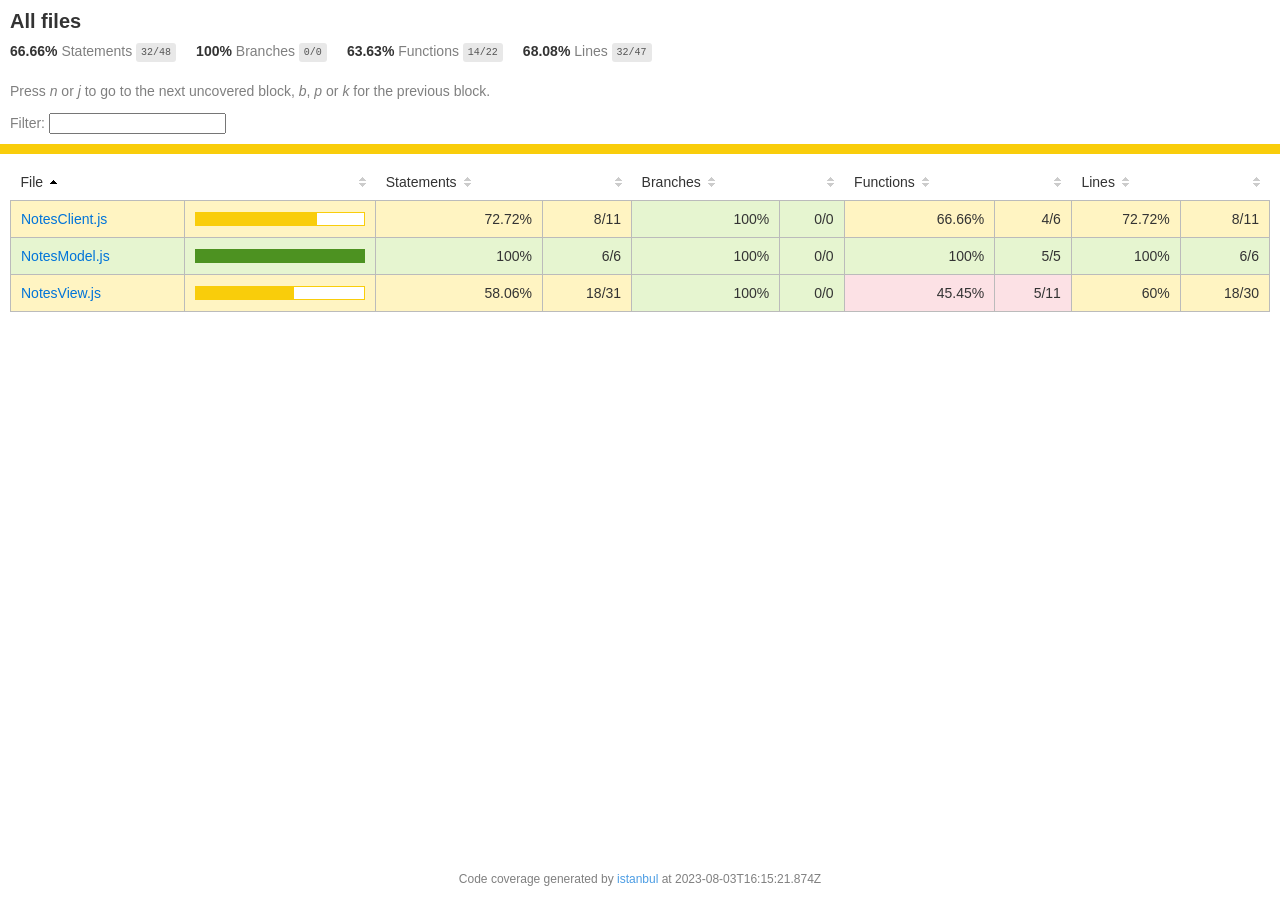
<file: coverage/lcov-report/index.html>
<!doctype html>
<html lang="en">

<head>
    <title>Code coverage report for All files</title>
    <meta charset="utf-8" />
    <link rel="stylesheet" href="prettify.css" />
    <link rel="stylesheet" href="base.css" />
    <link rel="shortcut icon" type="image/x-icon" href="favicon.png" />
    <meta name="viewport" content="width=device-width, initial-scale=1" />
    <style type='text/css'>
        .coverage-summary .sorter {
            background-image: url(sort-arrow-sprite.png);
        }
    </style>
</head>
    
<body>
<div class='wrapper'>
    <div class='pad1'>
        <h1>All files</h1>
        <div class='clearfix'>
            
            <div class='fl pad1y space-right2'>
                <span class="strong">66.66% </span>
                <span class="quiet">Statements</span>
                <span class='fraction'>32/48</span>
            </div>
        
            
            <div class='fl pad1y space-right2'>
                <span class="strong">100% </span>
                <span class="quiet">Branches</span>
                <span class='fraction'>0/0</span>
            </div>
        
            
            <div class='fl pad1y space-right2'>
                <span class="strong">63.63% </span>
                <span class="quiet">Functions</span>
                <span class='fraction'>14/22</span>
            </div>
        
            
            <div class='fl pad1y space-right2'>
                <span class="strong">68.08% </span>
                <span class="quiet">Lines</span>
                <span class='fraction'>32/47</span>
            </div>
        
            
        </div>
        <p class="quiet">
            Press <em>n</em> or <em>j</em> to go to the next uncovered block, <em>b</em>, <em>p</em> or <em>k</em> for the previous block.
        </p>
        <template id="filterTemplate">
            <div class="quiet">
                Filter:
                <input oninput="onInput()" type="search" id="fileSearch">
            </div>
        </template>
    </div>
    <div class='status-line medium'></div>
    <div class="pad1">
<table class="coverage-summary">
<thead>
<tr>
   <th data-col="file" data-fmt="html" data-html="true" class="file">File</th>
   <th data-col="pic" data-type="number" data-fmt="html" data-html="true" class="pic"></th>
   <th data-col="statements" data-type="number" data-fmt="pct" class="pct">Statements</th>
   <th data-col="statements_raw" data-type="number" data-fmt="html" class="abs"></th>
   <th data-col="branches" data-type="number" data-fmt="pct" class="pct">Branches</th>
   <th data-col="branches_raw" data-type="number" data-fmt="html" class="abs"></th>
   <th data-col="functions" data-type="number" data-fmt="pct" class="pct">Functions</th>
   <th data-col="functions_raw" data-type="number" data-fmt="html" class="abs"></th>
   <th data-col="lines" data-type="number" data-fmt="pct" class="pct">Lines</th>
   <th data-col="lines_raw" data-type="number" data-fmt="html" class="abs"></th>
</tr>
</thead>
<tbody><tr>
	<td class="file medium" data-value="NotesClient.js"><a href="NotesClient.js.html">NotesClient.js</a></td>
	<td data-value="72.72" class="pic medium">
	<div class="chart"><div class="cover-fill" style="width: 72%"></div><div class="cover-empty" style="width: 28%"></div></div>
	</td>
	<td data-value="72.72" class="pct medium">72.72%</td>
	<td data-value="11" class="abs medium">8/11</td>
	<td data-value="100" class="pct high">100%</td>
	<td data-value="0" class="abs high">0/0</td>
	<td data-value="66.66" class="pct medium">66.66%</td>
	<td data-value="6" class="abs medium">4/6</td>
	<td data-value="72.72" class="pct medium">72.72%</td>
	<td data-value="11" class="abs medium">8/11</td>
	</tr>

<tr>
	<td class="file high" data-value="NotesModel.js"><a href="NotesModel.js.html">NotesModel.js</a></td>
	<td data-value="100" class="pic high">
	<div class="chart"><div class="cover-fill cover-full" style="width: 100%"></div><div class="cover-empty" style="width: 0%"></div></div>
	</td>
	<td data-value="100" class="pct high">100%</td>
	<td data-value="6" class="abs high">6/6</td>
	<td data-value="100" class="pct high">100%</td>
	<td data-value="0" class="abs high">0/0</td>
	<td data-value="100" class="pct high">100%</td>
	<td data-value="5" class="abs high">5/5</td>
	<td data-value="100" class="pct high">100%</td>
	<td data-value="6" class="abs high">6/6</td>
	</tr>

<tr>
	<td class="file medium" data-value="NotesView.js"><a href="NotesView.js.html">NotesView.js</a></td>
	<td data-value="58.06" class="pic medium">
	<div class="chart"><div class="cover-fill" style="width: 58%"></div><div class="cover-empty" style="width: 42%"></div></div>
	</td>
	<td data-value="58.06" class="pct medium">58.06%</td>
	<td data-value="31" class="abs medium">18/31</td>
	<td data-value="100" class="pct high">100%</td>
	<td data-value="0" class="abs high">0/0</td>
	<td data-value="45.45" class="pct low">45.45%</td>
	<td data-value="11" class="abs low">5/11</td>
	<td data-value="60" class="pct medium">60%</td>
	<td data-value="30" class="abs medium">18/30</td>
	</tr>

</tbody>
</table>
</div>
                <div class='push'></div><!-- for sticky footer -->
            </div><!-- /wrapper -->
            <div class='footer quiet pad2 space-top1 center small'>
                Code coverage generated by
                <a href="https://istanbul.js.org/" target="_blank" rel="noopener noreferrer">istanbul</a>
                at 2023-08-03T16:15:21.874Z
            </div>
        <script src="prettify.js"></script>
        <script>
            window.onload = function () {
                prettyPrint();
            };
        </script>
        <script src="sorter.js"></script>
        <script src="block-navigation.js"></script>
    </body>
</html>
</file>
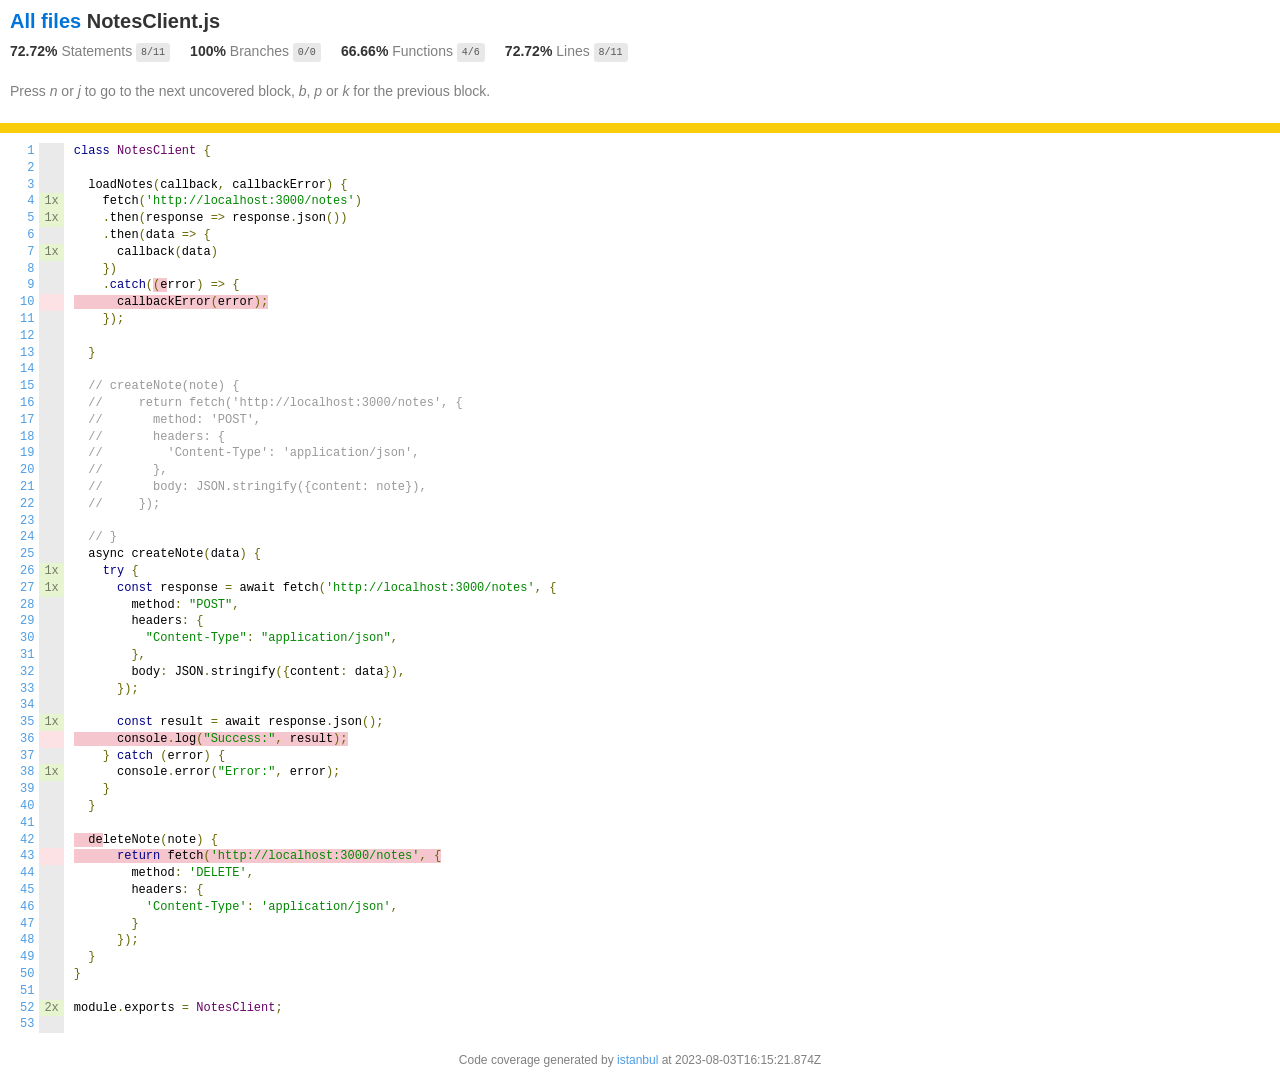
<file: coverage/lcov-report/NotesClient.js.html>
<!doctype html>
<html lang="en">

<head>
    <title>Code coverage report for NotesClient.js</title>
    <meta charset="utf-8" />
    <link rel="stylesheet" href="prettify.css" />
    <link rel="stylesheet" href="base.css" />
    <link rel="shortcut icon" type="image/x-icon" href="favicon.png" />
    <meta name="viewport" content="width=device-width, initial-scale=1" />
    <style type='text/css'>
        .coverage-summary .sorter {
            background-image: url(sort-arrow-sprite.png);
        }
    </style>
</head>
    
<body>
<div class='wrapper'>
    <div class='pad1'>
        <h1><a href="index.html">All files</a> NotesClient.js</h1>
        <div class='clearfix'>
            
            <div class='fl pad1y space-right2'>
                <span class="strong">72.72% </span>
                <span class="quiet">Statements</span>
                <span class='fraction'>8/11</span>
            </div>
        
            
            <div class='fl pad1y space-right2'>
                <span class="strong">100% </span>
                <span class="quiet">Branches</span>
                <span class='fraction'>0/0</span>
            </div>
        
            
            <div class='fl pad1y space-right2'>
                <span class="strong">66.66% </span>
                <span class="quiet">Functions</span>
                <span class='fraction'>4/6</span>
            </div>
        
            
            <div class='fl pad1y space-right2'>
                <span class="strong">72.72% </span>
                <span class="quiet">Lines</span>
                <span class='fraction'>8/11</span>
            </div>
        
            
        </div>
        <p class="quiet">
            Press <em>n</em> or <em>j</em> to go to the next uncovered block, <em>b</em>, <em>p</em> or <em>k</em> for the previous block.
        </p>
        <template id="filterTemplate">
            <div class="quiet">
                Filter:
                <input oninput="onInput()" type="search" id="fileSearch">
            </div>
        </template>
    </div>
    <div class='status-line medium'></div>
    <pre><table class="coverage">
<tr><td class="line-count quiet"><a name='L1'></a><a href='#L1'>1</a>
<a name='L2'></a><a href='#L2'>2</a>
<a name='L3'></a><a href='#L3'>3</a>
<a name='L4'></a><a href='#L4'>4</a>
<a name='L5'></a><a href='#L5'>5</a>
<a name='L6'></a><a href='#L6'>6</a>
<a name='L7'></a><a href='#L7'>7</a>
<a name='L8'></a><a href='#L8'>8</a>
<a name='L9'></a><a href='#L9'>9</a>
<a name='L10'></a><a href='#L10'>10</a>
<a name='L11'></a><a href='#L11'>11</a>
<a name='L12'></a><a href='#L12'>12</a>
<a name='L13'></a><a href='#L13'>13</a>
<a name='L14'></a><a href='#L14'>14</a>
<a name='L15'></a><a href='#L15'>15</a>
<a name='L16'></a><a href='#L16'>16</a>
<a name='L17'></a><a href='#L17'>17</a>
<a name='L18'></a><a href='#L18'>18</a>
<a name='L19'></a><a href='#L19'>19</a>
<a name='L20'></a><a href='#L20'>20</a>
<a name='L21'></a><a href='#L21'>21</a>
<a name='L22'></a><a href='#L22'>22</a>
<a name='L23'></a><a href='#L23'>23</a>
<a name='L24'></a><a href='#L24'>24</a>
<a name='L25'></a><a href='#L25'>25</a>
<a name='L26'></a><a href='#L26'>26</a>
<a name='L27'></a><a href='#L27'>27</a>
<a name='L28'></a><a href='#L28'>28</a>
<a name='L29'></a><a href='#L29'>29</a>
<a name='L30'></a><a href='#L30'>30</a>
<a name='L31'></a><a href='#L31'>31</a>
<a name='L32'></a><a href='#L32'>32</a>
<a name='L33'></a><a href='#L33'>33</a>
<a name='L34'></a><a href='#L34'>34</a>
<a name='L35'></a><a href='#L35'>35</a>
<a name='L36'></a><a href='#L36'>36</a>
<a name='L37'></a><a href='#L37'>37</a>
<a name='L38'></a><a href='#L38'>38</a>
<a name='L39'></a><a href='#L39'>39</a>
<a name='L40'></a><a href='#L40'>40</a>
<a name='L41'></a><a href='#L41'>41</a>
<a name='L42'></a><a href='#L42'>42</a>
<a name='L43'></a><a href='#L43'>43</a>
<a name='L44'></a><a href='#L44'>44</a>
<a name='L45'></a><a href='#L45'>45</a>
<a name='L46'></a><a href='#L46'>46</a>
<a name='L47'></a><a href='#L47'>47</a>
<a name='L48'></a><a href='#L48'>48</a>
<a name='L49'></a><a href='#L49'>49</a>
<a name='L50'></a><a href='#L50'>50</a>
<a name='L51'></a><a href='#L51'>51</a>
<a name='L52'></a><a href='#L52'>52</a>
<a name='L53'></a><a href='#L53'>53</a></td><td class="line-coverage quiet"><span class="cline-any cline-neutral">&nbsp;</span>
<span class="cline-any cline-neutral">&nbsp;</span>
<span class="cline-any cline-neutral">&nbsp;</span>
<span class="cline-any cline-yes">1x</span>
<span class="cline-any cline-yes">1x</span>
<span class="cline-any cline-neutral">&nbsp;</span>
<span class="cline-any cline-yes">1x</span>
<span class="cline-any cline-neutral">&nbsp;</span>
<span class="cline-any cline-neutral">&nbsp;</span>
<span class="cline-any cline-no">&nbsp;</span>
<span class="cline-any cline-neutral">&nbsp;</span>
<span class="cline-any cline-neutral">&nbsp;</span>
<span class="cline-any cline-neutral">&nbsp;</span>
<span class="cline-any cline-neutral">&nbsp;</span>
<span class="cline-any cline-neutral">&nbsp;</span>
<span class="cline-any cline-neutral">&nbsp;</span>
<span class="cline-any cline-neutral">&nbsp;</span>
<span class="cline-any cline-neutral">&nbsp;</span>
<span class="cline-any cline-neutral">&nbsp;</span>
<span class="cline-any cline-neutral">&nbsp;</span>
<span class="cline-any cline-neutral">&nbsp;</span>
<span class="cline-any cline-neutral">&nbsp;</span>
<span class="cline-any cline-neutral">&nbsp;</span>
<span class="cline-any cline-neutral">&nbsp;</span>
<span class="cline-any cline-neutral">&nbsp;</span>
<span class="cline-any cline-yes">1x</span>
<span class="cline-any cline-yes">1x</span>
<span class="cline-any cline-neutral">&nbsp;</span>
<span class="cline-any cline-neutral">&nbsp;</span>
<span class="cline-any cline-neutral">&nbsp;</span>
<span class="cline-any cline-neutral">&nbsp;</span>
<span class="cline-any cline-neutral">&nbsp;</span>
<span class="cline-any cline-neutral">&nbsp;</span>
<span class="cline-any cline-neutral">&nbsp;</span>
<span class="cline-any cline-yes">1x</span>
<span class="cline-any cline-no">&nbsp;</span>
<span class="cline-any cline-neutral">&nbsp;</span>
<span class="cline-any cline-yes">1x</span>
<span class="cline-any cline-neutral">&nbsp;</span>
<span class="cline-any cline-neutral">&nbsp;</span>
<span class="cline-any cline-neutral">&nbsp;</span>
<span class="cline-any cline-neutral">&nbsp;</span>
<span class="cline-any cline-no">&nbsp;</span>
<span class="cline-any cline-neutral">&nbsp;</span>
<span class="cline-any cline-neutral">&nbsp;</span>
<span class="cline-any cline-neutral">&nbsp;</span>
<span class="cline-any cline-neutral">&nbsp;</span>
<span class="cline-any cline-neutral">&nbsp;</span>
<span class="cline-any cline-neutral">&nbsp;</span>
<span class="cline-any cline-neutral">&nbsp;</span>
<span class="cline-any cline-neutral">&nbsp;</span>
<span class="cline-any cline-yes">2x</span>
<span class="cline-any cline-neutral">&nbsp;</span></td><td class="text"><pre class="prettyprint lang-js">class NotesClient {
&nbsp;
  loadNotes(callback, callbackError) {
    fetch('http://localhost:3000/notes')
    .then(response =&gt; response.json())
    .then(data =&gt; {
      callback(data)
    })
    .catch(<span class="fstat-no" title="function not covered" >(e</span>rror) =&gt; {
<span class="cstat-no" title="statement not covered" >      callbackError(error);</span>
    });
&nbsp;
  }
&nbsp;
  // createNote(note) {
  //     return fetch('http://localhost:3000/notes', {
  //       method: 'POST',
  //       headers: {
  //         'Content-Type': 'application/json',
  //       },
  //       body: JSON.stringify({content: note}),
  //     });
&nbsp;
  // }
  async createNote(data) {
    try {
      const response = await fetch('http://localhost:3000/notes', {
        method: "POST",
        headers: {
          "Content-Type": "application/json",
        },
        body: JSON.stringify({content: data}),
      });
  
      const result = await response.json();
<span class="cstat-no" title="statement not covered" >      console.log("Success:", result);</span>
    } catch (error) {
      console.error("Error:", error);
    }
  }
  
<span class="fstat-no" title="function not covered" >  de</span>leteNote(note) {
<span class="cstat-no" title="statement not covered" >      return fetch('http://localhost:3000/notes', {</span>
        method: 'DELETE',
        headers: {
          'Content-Type': 'application/json',
        }
      });
  }
}
&nbsp;
module.exports = NotesClient;
&nbsp;</pre></td></tr></table></pre>

                <div class='push'></div><!-- for sticky footer -->
            </div><!-- /wrapper -->
            <div class='footer quiet pad2 space-top1 center small'>
                Code coverage generated by
                <a href="https://istanbul.js.org/" target="_blank" rel="noopener noreferrer">istanbul</a>
                at 2023-08-03T16:15:21.874Z
            </div>
        <script src="prettify.js"></script>
        <script>
            window.onload = function () {
                prettyPrint();
            };
        </script>
        <script src="sorter.js"></script>
        <script src="block-navigation.js"></script>
    </body>
</html>
</file>
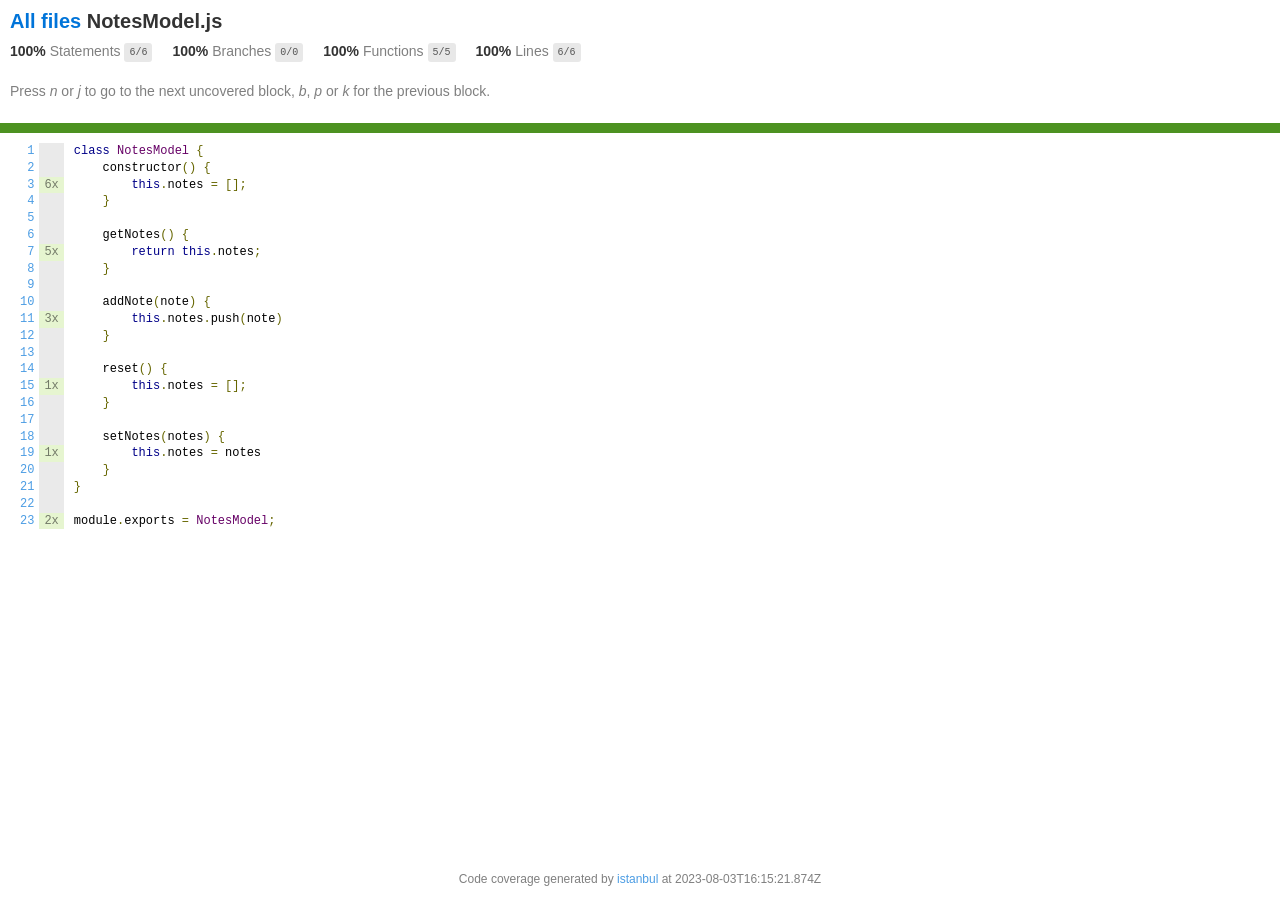
<file: coverage/lcov-report/NotesModel.js.html>
<!doctype html>
<html lang="en">

<head>
    <title>Code coverage report for NotesModel.js</title>
    <meta charset="utf-8" />
    <link rel="stylesheet" href="prettify.css" />
    <link rel="stylesheet" href="base.css" />
    <link rel="shortcut icon" type="image/x-icon" href="favicon.png" />
    <meta name="viewport" content="width=device-width, initial-scale=1" />
    <style type='text/css'>
        .coverage-summary .sorter {
            background-image: url(sort-arrow-sprite.png);
        }
    </style>
</head>
    
<body>
<div class='wrapper'>
    <div class='pad1'>
        <h1><a href="index.html">All files</a> NotesModel.js</h1>
        <div class='clearfix'>
            
            <div class='fl pad1y space-right2'>
                <span class="strong">100% </span>
                <span class="quiet">Statements</span>
                <span class='fraction'>6/6</span>
            </div>
        
            
            <div class='fl pad1y space-right2'>
                <span class="strong">100% </span>
                <span class="quiet">Branches</span>
                <span class='fraction'>0/0</span>
            </div>
        
            
            <div class='fl pad1y space-right2'>
                <span class="strong">100% </span>
                <span class="quiet">Functions</span>
                <span class='fraction'>5/5</span>
            </div>
        
            
            <div class='fl pad1y space-right2'>
                <span class="strong">100% </span>
                <span class="quiet">Lines</span>
                <span class='fraction'>6/6</span>
            </div>
        
            
        </div>
        <p class="quiet">
            Press <em>n</em> or <em>j</em> to go to the next uncovered block, <em>b</em>, <em>p</em> or <em>k</em> for the previous block.
        </p>
        <template id="filterTemplate">
            <div class="quiet">
                Filter:
                <input oninput="onInput()" type="search" id="fileSearch">
            </div>
        </template>
    </div>
    <div class='status-line high'></div>
    <pre><table class="coverage">
<tr><td class="line-count quiet"><a name='L1'></a><a href='#L1'>1</a>
<a name='L2'></a><a href='#L2'>2</a>
<a name='L3'></a><a href='#L3'>3</a>
<a name='L4'></a><a href='#L4'>4</a>
<a name='L5'></a><a href='#L5'>5</a>
<a name='L6'></a><a href='#L6'>6</a>
<a name='L7'></a><a href='#L7'>7</a>
<a name='L8'></a><a href='#L8'>8</a>
<a name='L9'></a><a href='#L9'>9</a>
<a name='L10'></a><a href='#L10'>10</a>
<a name='L11'></a><a href='#L11'>11</a>
<a name='L12'></a><a href='#L12'>12</a>
<a name='L13'></a><a href='#L13'>13</a>
<a name='L14'></a><a href='#L14'>14</a>
<a name='L15'></a><a href='#L15'>15</a>
<a name='L16'></a><a href='#L16'>16</a>
<a name='L17'></a><a href='#L17'>17</a>
<a name='L18'></a><a href='#L18'>18</a>
<a name='L19'></a><a href='#L19'>19</a>
<a name='L20'></a><a href='#L20'>20</a>
<a name='L21'></a><a href='#L21'>21</a>
<a name='L22'></a><a href='#L22'>22</a>
<a name='L23'></a><a href='#L23'>23</a></td><td class="line-coverage quiet"><span class="cline-any cline-neutral">&nbsp;</span>
<span class="cline-any cline-neutral">&nbsp;</span>
<span class="cline-any cline-yes">6x</span>
<span class="cline-any cline-neutral">&nbsp;</span>
<span class="cline-any cline-neutral">&nbsp;</span>
<span class="cline-any cline-neutral">&nbsp;</span>
<span class="cline-any cline-yes">5x</span>
<span class="cline-any cline-neutral">&nbsp;</span>
<span class="cline-any cline-neutral">&nbsp;</span>
<span class="cline-any cline-neutral">&nbsp;</span>
<span class="cline-any cline-yes">3x</span>
<span class="cline-any cline-neutral">&nbsp;</span>
<span class="cline-any cline-neutral">&nbsp;</span>
<span class="cline-any cline-neutral">&nbsp;</span>
<span class="cline-any cline-yes">1x</span>
<span class="cline-any cline-neutral">&nbsp;</span>
<span class="cline-any cline-neutral">&nbsp;</span>
<span class="cline-any cline-neutral">&nbsp;</span>
<span class="cline-any cline-yes">1x</span>
<span class="cline-any cline-neutral">&nbsp;</span>
<span class="cline-any cline-neutral">&nbsp;</span>
<span class="cline-any cline-neutral">&nbsp;</span>
<span class="cline-any cline-yes">2x</span></td><td class="text"><pre class="prettyprint lang-js">class NotesModel {
    constructor() {
        this.notes = [];
    }
&nbsp;
    getNotes() {
        return this.notes;
    }
&nbsp;
    addNote(note) {
        this.notes.push(note)
    }
&nbsp;
    reset() {
        this.notes = [];
    }
&nbsp;
    setNotes(notes) {
        this.notes = notes
    }
}
&nbsp;
module.exports = NotesModel;</pre></td></tr></table></pre>

                <div class='push'></div><!-- for sticky footer -->
            </div><!-- /wrapper -->
            <div class='footer quiet pad2 space-top1 center small'>
                Code coverage generated by
                <a href="https://istanbul.js.org/" target="_blank" rel="noopener noreferrer">istanbul</a>
                at 2023-08-03T16:15:21.874Z
            </div>
        <script src="prettify.js"></script>
        <script>
            window.onload = function () {
                prettyPrint();
            };
        </script>
        <script src="sorter.js"></script>
        <script src="block-navigation.js"></script>
    </body>
</html>
</file>
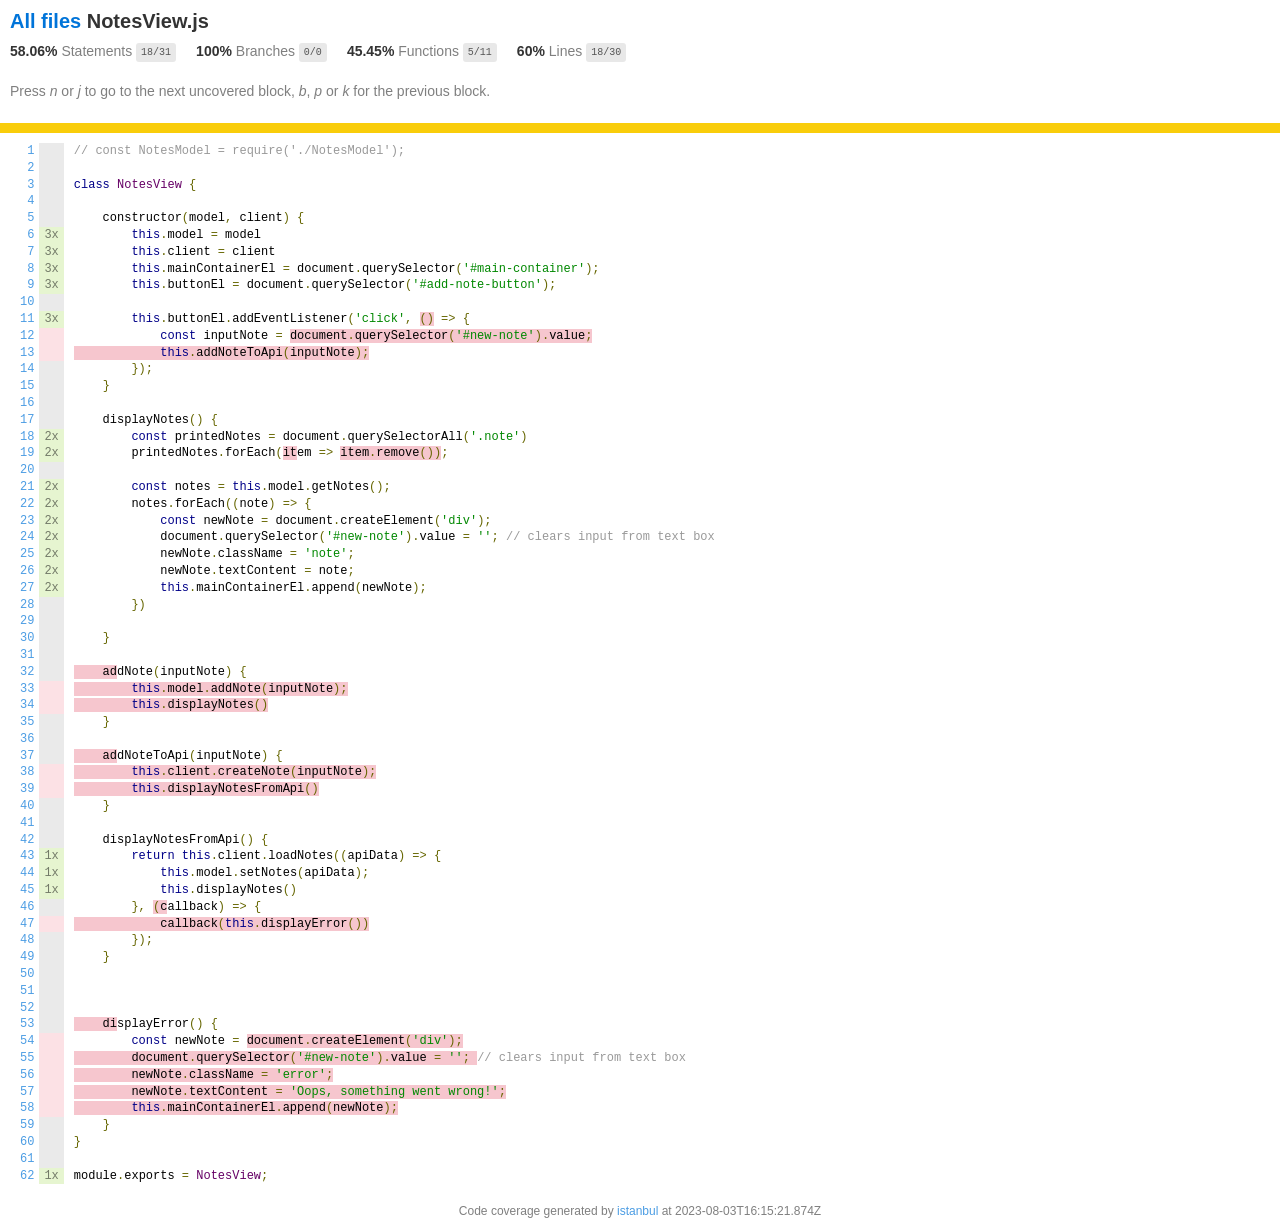
<file: coverage/lcov-report/NotesView.js.html>
<!doctype html>
<html lang="en">

<head>
    <title>Code coverage report for NotesView.js</title>
    <meta charset="utf-8" />
    <link rel="stylesheet" href="prettify.css" />
    <link rel="stylesheet" href="base.css" />
    <link rel="shortcut icon" type="image/x-icon" href="favicon.png" />
    <meta name="viewport" content="width=device-width, initial-scale=1" />
    <style type='text/css'>
        .coverage-summary .sorter {
            background-image: url(sort-arrow-sprite.png);
        }
    </style>
</head>
    
<body>
<div class='wrapper'>
    <div class='pad1'>
        <h1><a href="index.html">All files</a> NotesView.js</h1>
        <div class='clearfix'>
            
            <div class='fl pad1y space-right2'>
                <span class="strong">58.06% </span>
                <span class="quiet">Statements</span>
                <span class='fraction'>18/31</span>
            </div>
        
            
            <div class='fl pad1y space-right2'>
                <span class="strong">100% </span>
                <span class="quiet">Branches</span>
                <span class='fraction'>0/0</span>
            </div>
        
            
            <div class='fl pad1y space-right2'>
                <span class="strong">45.45% </span>
                <span class="quiet">Functions</span>
                <span class='fraction'>5/11</span>
            </div>
        
            
            <div class='fl pad1y space-right2'>
                <span class="strong">60% </span>
                <span class="quiet">Lines</span>
                <span class='fraction'>18/30</span>
            </div>
        
            
        </div>
        <p class="quiet">
            Press <em>n</em> or <em>j</em> to go to the next uncovered block, <em>b</em>, <em>p</em> or <em>k</em> for the previous block.
        </p>
        <template id="filterTemplate">
            <div class="quiet">
                Filter:
                <input oninput="onInput()" type="search" id="fileSearch">
            </div>
        </template>
    </div>
    <div class='status-line medium'></div>
    <pre><table class="coverage">
<tr><td class="line-count quiet"><a name='L1'></a><a href='#L1'>1</a>
<a name='L2'></a><a href='#L2'>2</a>
<a name='L3'></a><a href='#L3'>3</a>
<a name='L4'></a><a href='#L4'>4</a>
<a name='L5'></a><a href='#L5'>5</a>
<a name='L6'></a><a href='#L6'>6</a>
<a name='L7'></a><a href='#L7'>7</a>
<a name='L8'></a><a href='#L8'>8</a>
<a name='L9'></a><a href='#L9'>9</a>
<a name='L10'></a><a href='#L10'>10</a>
<a name='L11'></a><a href='#L11'>11</a>
<a name='L12'></a><a href='#L12'>12</a>
<a name='L13'></a><a href='#L13'>13</a>
<a name='L14'></a><a href='#L14'>14</a>
<a name='L15'></a><a href='#L15'>15</a>
<a name='L16'></a><a href='#L16'>16</a>
<a name='L17'></a><a href='#L17'>17</a>
<a name='L18'></a><a href='#L18'>18</a>
<a name='L19'></a><a href='#L19'>19</a>
<a name='L20'></a><a href='#L20'>20</a>
<a name='L21'></a><a href='#L21'>21</a>
<a name='L22'></a><a href='#L22'>22</a>
<a name='L23'></a><a href='#L23'>23</a>
<a name='L24'></a><a href='#L24'>24</a>
<a name='L25'></a><a href='#L25'>25</a>
<a name='L26'></a><a href='#L26'>26</a>
<a name='L27'></a><a href='#L27'>27</a>
<a name='L28'></a><a href='#L28'>28</a>
<a name='L29'></a><a href='#L29'>29</a>
<a name='L30'></a><a href='#L30'>30</a>
<a name='L31'></a><a href='#L31'>31</a>
<a name='L32'></a><a href='#L32'>32</a>
<a name='L33'></a><a href='#L33'>33</a>
<a name='L34'></a><a href='#L34'>34</a>
<a name='L35'></a><a href='#L35'>35</a>
<a name='L36'></a><a href='#L36'>36</a>
<a name='L37'></a><a href='#L37'>37</a>
<a name='L38'></a><a href='#L38'>38</a>
<a name='L39'></a><a href='#L39'>39</a>
<a name='L40'></a><a href='#L40'>40</a>
<a name='L41'></a><a href='#L41'>41</a>
<a name='L42'></a><a href='#L42'>42</a>
<a name='L43'></a><a href='#L43'>43</a>
<a name='L44'></a><a href='#L44'>44</a>
<a name='L45'></a><a href='#L45'>45</a>
<a name='L46'></a><a href='#L46'>46</a>
<a name='L47'></a><a href='#L47'>47</a>
<a name='L48'></a><a href='#L48'>48</a>
<a name='L49'></a><a href='#L49'>49</a>
<a name='L50'></a><a href='#L50'>50</a>
<a name='L51'></a><a href='#L51'>51</a>
<a name='L52'></a><a href='#L52'>52</a>
<a name='L53'></a><a href='#L53'>53</a>
<a name='L54'></a><a href='#L54'>54</a>
<a name='L55'></a><a href='#L55'>55</a>
<a name='L56'></a><a href='#L56'>56</a>
<a name='L57'></a><a href='#L57'>57</a>
<a name='L58'></a><a href='#L58'>58</a>
<a name='L59'></a><a href='#L59'>59</a>
<a name='L60'></a><a href='#L60'>60</a>
<a name='L61'></a><a href='#L61'>61</a>
<a name='L62'></a><a href='#L62'>62</a></td><td class="line-coverage quiet"><span class="cline-any cline-neutral">&nbsp;</span>
<span class="cline-any cline-neutral">&nbsp;</span>
<span class="cline-any cline-neutral">&nbsp;</span>
<span class="cline-any cline-neutral">&nbsp;</span>
<span class="cline-any cline-neutral">&nbsp;</span>
<span class="cline-any cline-yes">3x</span>
<span class="cline-any cline-yes">3x</span>
<span class="cline-any cline-yes">3x</span>
<span class="cline-any cline-yes">3x</span>
<span class="cline-any cline-neutral">&nbsp;</span>
<span class="cline-any cline-yes">3x</span>
<span class="cline-any cline-no">&nbsp;</span>
<span class="cline-any cline-no">&nbsp;</span>
<span class="cline-any cline-neutral">&nbsp;</span>
<span class="cline-any cline-neutral">&nbsp;</span>
<span class="cline-any cline-neutral">&nbsp;</span>
<span class="cline-any cline-neutral">&nbsp;</span>
<span class="cline-any cline-yes">2x</span>
<span class="cline-any cline-yes">2x</span>
<span class="cline-any cline-neutral">&nbsp;</span>
<span class="cline-any cline-yes">2x</span>
<span class="cline-any cline-yes">2x</span>
<span class="cline-any cline-yes">2x</span>
<span class="cline-any cline-yes">2x</span>
<span class="cline-any cline-yes">2x</span>
<span class="cline-any cline-yes">2x</span>
<span class="cline-any cline-yes">2x</span>
<span class="cline-any cline-neutral">&nbsp;</span>
<span class="cline-any cline-neutral">&nbsp;</span>
<span class="cline-any cline-neutral">&nbsp;</span>
<span class="cline-any cline-neutral">&nbsp;</span>
<span class="cline-any cline-neutral">&nbsp;</span>
<span class="cline-any cline-no">&nbsp;</span>
<span class="cline-any cline-no">&nbsp;</span>
<span class="cline-any cline-neutral">&nbsp;</span>
<span class="cline-any cline-neutral">&nbsp;</span>
<span class="cline-any cline-neutral">&nbsp;</span>
<span class="cline-any cline-no">&nbsp;</span>
<span class="cline-any cline-no">&nbsp;</span>
<span class="cline-any cline-neutral">&nbsp;</span>
<span class="cline-any cline-neutral">&nbsp;</span>
<span class="cline-any cline-neutral">&nbsp;</span>
<span class="cline-any cline-yes">1x</span>
<span class="cline-any cline-yes">1x</span>
<span class="cline-any cline-yes">1x</span>
<span class="cline-any cline-neutral">&nbsp;</span>
<span class="cline-any cline-no">&nbsp;</span>
<span class="cline-any cline-neutral">&nbsp;</span>
<span class="cline-any cline-neutral">&nbsp;</span>
<span class="cline-any cline-neutral">&nbsp;</span>
<span class="cline-any cline-neutral">&nbsp;</span>
<span class="cline-any cline-neutral">&nbsp;</span>
<span class="cline-any cline-neutral">&nbsp;</span>
<span class="cline-any cline-no">&nbsp;</span>
<span class="cline-any cline-no">&nbsp;</span>
<span class="cline-any cline-no">&nbsp;</span>
<span class="cline-any cline-no">&nbsp;</span>
<span class="cline-any cline-no">&nbsp;</span>
<span class="cline-any cline-neutral">&nbsp;</span>
<span class="cline-any cline-neutral">&nbsp;</span>
<span class="cline-any cline-neutral">&nbsp;</span>
<span class="cline-any cline-yes">1x</span></td><td class="text"><pre class="prettyprint lang-js">// const NotesModel = require('./NotesModel');
&nbsp;
class NotesView {
&nbsp;
    constructor(model, client) {
        this.model = model
        this.client = client
        this.mainContainerEl = document.querySelector('#main-container');
        this.buttonEl = document.querySelector('#add-note-button');
&nbsp;
        this.buttonEl.addEventListener('click', <span class="fstat-no" title="function not covered" >()</span> =&gt; {
            const inputNote = <span class="cstat-no" title="statement not covered" >document.querySelector('#new-note').value;</span>
<span class="cstat-no" title="statement not covered" >            this.addNoteToApi(inputNote);</span>
        });
    }
&nbsp;
    displayNotes() {
        const printedNotes = document.querySelectorAll('.note')
        printedNotes.forEach(<span class="fstat-no" title="function not covered" >it</span>em =&gt; <span class="cstat-no" title="statement not covered" >item.remove())</span>;
&nbsp;
        const notes = this.model.getNotes();
        notes.forEach((note) =&gt; {
            const newNote = document.createElement('div');
            document.querySelector('#new-note').value = ''; // clears input from text box
            newNote.className = 'note';
            newNote.textContent = note;
            this.mainContainerEl.append(newNote);
        })
       
    }
&nbsp;
<span class="fstat-no" title="function not covered" >    ad</span>dNote(inputNote) {
<span class="cstat-no" title="statement not covered" >        this.model.addNote(inputNote);</span>
<span class="cstat-no" title="statement not covered" >        this.displayNotes()</span>
    }
&nbsp;
<span class="fstat-no" title="function not covered" >    ad</span>dNoteToApi(inputNote) {
<span class="cstat-no" title="statement not covered" >        this.client.createNote(inputNote);</span>
<span class="cstat-no" title="statement not covered" >        this.displayNotesFromApi()</span>
    }
&nbsp;
    displayNotesFromApi() {
        return this.client.loadNotes((apiData) =&gt; {
            this.model.setNotes(apiData);
            this.displayNotes()
        }, <span class="fstat-no" title="function not covered" >(c</span>allback) =&gt; {
<span class="cstat-no" title="statement not covered" >            callback(this.displayError())</span>
        });
    }
    
&nbsp;
    
<span class="fstat-no" title="function not covered" >    di</span>splayError() {
        const newNote = <span class="cstat-no" title="statement not covered" >document.createElement('div');</span>
<span class="cstat-no" title="statement not covered" >        document.querySelector('#new-note').value = ''; </span>// clears input from text box
<span class="cstat-no" title="statement not covered" >        newNote.className = 'error';</span>
<span class="cstat-no" title="statement not covered" >        newNote.textContent = 'Oops, something went wrong!';</span>
<span class="cstat-no" title="statement not covered" >        this.mainContainerEl.append(newNote);</span>
    }
}
&nbsp;
module.exports = NotesView;</pre></td></tr></table></pre>

                <div class='push'></div><!-- for sticky footer -->
            </div><!-- /wrapper -->
            <div class='footer quiet pad2 space-top1 center small'>
                Code coverage generated by
                <a href="https://istanbul.js.org/" target="_blank" rel="noopener noreferrer">istanbul</a>
                at 2023-08-03T16:15:21.874Z
            </div>
        <script src="prettify.js"></script>
        <script>
            window.onload = function () {
                prettyPrint();
            };
        </script>
        <script src="sorter.js"></script>
        <script src="block-navigation.js"></script>
    </body>
</html>
</file>
<file: coverage/lcov-report/prettify.css>
.pln{color:#000}@media screen{.str{color:#080}.kwd{color:#008}.com{color:#800}.typ{color:#606}.lit{color:#066}.pun,.opn,.clo{color:#660}.tag{color:#008}.atn{color:#606}.atv{color:#080}.dec,.var{color:#606}.fun{color:red}}@media print,projection{.str{color:#060}.kwd{color:#006;font-weight:bold}.com{color:#600;font-style:italic}.typ{color:#404;font-weight:bold}.lit{color:#044}.pun,.opn,.clo{color:#440}.tag{color:#006;font-weight:bold}.atn{color:#404}.atv{color:#060}}pre.prettyprint{padding:2px;border:1px solid #888}ol.linenums{margin-top:0;margin-bottom:0}li.L0,li.L1,li.L2,li.L3,li.L5,li.L6,li.L7,li.L8{list-style-type:none}li.L1,li.L3,li.L5,li.L7,li.L9{background:#eee}
</file>
<file: coverage/lcov-report/base.css>
body, html {
  margin:0; padding: 0;
  height: 100%;
}
body {
    font-family: Helvetica Neue, Helvetica, Arial;
    font-size: 14px;
    color:#333;
}
.small { font-size: 12px; }
*, *:after, *:before {
  -webkit-box-sizing:border-box;
     -moz-box-sizing:border-box;
          box-sizing:border-box;
  }
h1 { font-size: 20px; margin: 0;}
h2 { font-size: 14px; }
pre {
    font: 12px/1.4 Consolas, "Liberation Mono", Menlo, Courier, monospace;
    margin: 0;
    padding: 0;
    -moz-tab-size: 2;
    -o-tab-size:  2;
    tab-size: 2;
}
a { color:#0074D9; text-decoration:none; }
a:hover { text-decoration:underline; }
.strong { font-weight: bold; }
.space-top1 { padding: 10px 0 0 0; }
.pad2y { padding: 20px 0; }
.pad1y { padding: 10px 0; }
.pad2x { padding: 0 20px; }
.pad2 { padding: 20px; }
.pad1 { padding: 10px; }
.space-left2 { padding-left:55px; }
.space-right2 { padding-right:20px; }
.center { text-align:center; }
.clearfix { display:block; }
.clearfix:after {
  content:'';
  display:block;
  height:0;
  clear:both;
  visibility:hidden;
  }
.fl { float: left; }
@media only screen and (max-width:640px) {
  .col3 { width:100%; max-width:100%; }
  .hide-mobile { display:none!important; }
}

.quiet {
  color: #7f7f7f;
  color: rgba(0,0,0,0.5);
}
.quiet a { opacity: 0.7; }

.fraction {
  font-family: Consolas, 'Liberation Mono', Menlo, Courier, monospace;
  font-size: 10px;
  color: #555;
  background: #E8E8E8;
  padding: 4px 5px;
  border-radius: 3px;
  vertical-align: middle;
}

div.path a:link, div.path a:visited { color: #333; }
table.coverage {
  border-collapse: collapse;
  margin: 10px 0 0 0;
  padding: 0;
}

table.coverage td {
  margin: 0;
  padding: 0;
  vertical-align: top;
}
table.coverage td.line-count {
    text-align: right;
    padding: 0 5px 0 20px;
}
table.coverage td.line-coverage {
    text-align: right;
    padding-right: 10px;
    min-width:20px;
}

table.coverage td span.cline-any {
    display: inline-block;
    padding: 0 5px;
    width: 100%;
}
.missing-if-branch {
    display: inline-block;
    margin-right: 5px;
    border-radius: 3px;
    position: relative;
    padding: 0 4px;
    background: #333;
    color: yellow;
}

.skip-if-branch {
    display: none;
    margin-right: 10px;
    position: relative;
    padding: 0 4px;
    background: #ccc;
    color: white;
}
.missing-if-branch .typ, .skip-if-branch .typ {
    color: inherit !important;
}
.coverage-summary {
  border-collapse: collapse;
  width: 100%;
}
.coverage-summary tr { border-bottom: 1px solid #bbb; }
.keyline-all { border: 1px solid #ddd; }
.coverage-summary td, .coverage-summary th { padding: 10px; }
.coverage-summary tbody { border: 1px solid #bbb; }
.coverage-summary td { border-right: 1px solid #bbb; }
.coverage-summary td:last-child { border-right: none; }
.coverage-summary th {
  text-align: left;
  font-weight: normal;
  white-space: nowrap;
}
.coverage-summary th.file { border-right: none !important; }
.coverage-summary th.pct { }
.coverage-summary th.pic,
.coverage-summary th.abs,
.coverage-summary td.pct,
.coverage-summary td.abs { text-align: right; }
.coverage-summary td.file { white-space: nowrap;  }
.coverage-summary td.pic { min-width: 120px !important;  }
.coverage-summary tfoot td { }

.coverage-summary .sorter {
    height: 10px;
    width: 7px;
    display: inline-block;
    margin-left: 0.5em;
    background: url(sort-arrow-sprite.png) no-repeat scroll 0 0 transparent;
}
.coverage-summary .sorted .sorter {
    background-position: 0 -20px;
}
.coverage-summary .sorted-desc .sorter {
    background-position: 0 -10px;
}
.status-line {  height: 10px; }
/* yellow */
.cbranch-no { background: yellow !important; color: #111; }
/* dark red */
.red.solid, .status-line.low, .low .cover-fill { background:#C21F39 }
.low .chart { border:1px solid #C21F39 }
.highlighted,
.highlighted .cstat-no, .highlighted .fstat-no, .highlighted .cbranch-no{
  background: #C21F39 !important;
}
/* medium red */
.cstat-no, .fstat-no, .cbranch-no, .cbranch-no { background:#F6C6CE }
/* light red */
.low, .cline-no { background:#FCE1E5 }
/* light green */
.high, .cline-yes { background:rgb(230,245,208) }
/* medium green */
.cstat-yes { background:rgb(161,215,106) }
/* dark green */
.status-line.high, .high .cover-fill { background:rgb(77,146,33) }
.high .chart { border:1px solid rgb(77,146,33) }
/* dark yellow (gold) */
.status-line.medium, .medium .cover-fill { background: #f9cd0b; }
.medium .chart { border:1px solid #f9cd0b; }
/* light yellow */
.medium { background: #fff4c2; }

.cstat-skip { background: #ddd; color: #111; }
.fstat-skip { background: #ddd; color: #111 !important; }
.cbranch-skip { background: #ddd !important; color: #111; }

span.cline-neutral { background: #eaeaea; }

.coverage-summary td.empty {
    opacity: .5;
    padding-top: 4px;
    padding-bottom: 4px;
    line-height: 1;
    color: #888;
}

.cover-fill, .cover-empty {
  display:inline-block;
  height: 12px;
}
.chart {
  line-height: 0;
}
.cover-empty {
    background: white;
}
.cover-full {
    border-right: none !important;
}
pre.prettyprint {
    border: none !important;
    padding: 0 !important;
    margin: 0 !important;
}
.com { color: #999 !important; }
.ignore-none { color: #999; font-weight: normal; }

.wrapper {
  min-height: 100%;
  height: auto !important;
  height: 100%;
  margin: 0 auto -48px;
}
.footer, .push {
  height: 48px;
}
</file>
